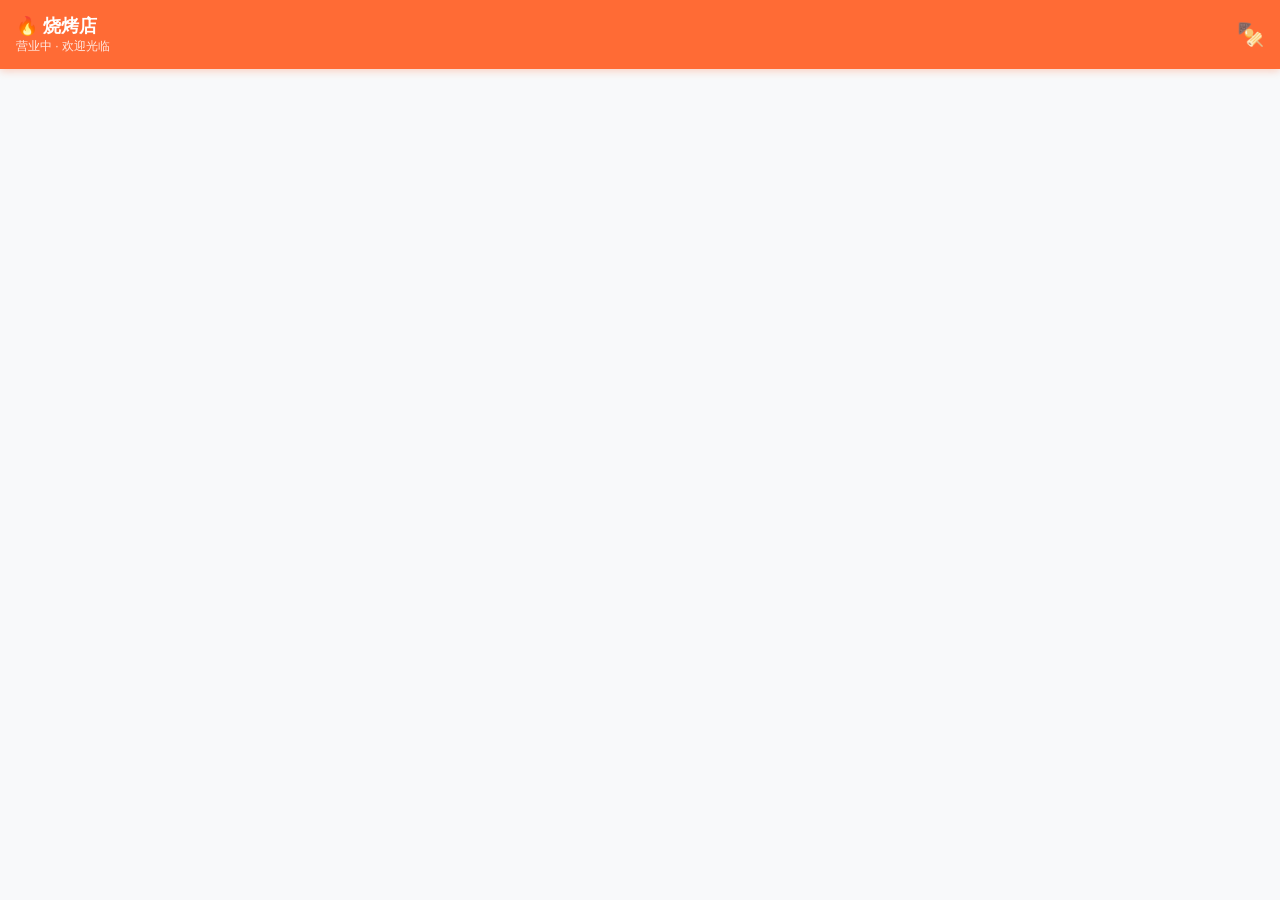
<file: index.html>
<!DOCTYPE html>
<html lang="zh-CN">
<head>
<meta charset="UTF-8">
<meta name="viewport" content="width=device-width, initial-scale=1.0, maximum-scale=1.0, user-scalable=no">
<title>🔥 烧烤店点餐</title>
<link rel="stylesheet" href="styles.css">
</head>
<body>

<!-- 顶部 -->
<div class="top-bar">
  <div>
    <h1 id="shopName">🔥 烧烤店</h1>
    <div class="sub" id="shopStatus">营业中 · 欢迎光临</div>
  </div>
  <div style="font-size:22px">🍢</div>
</div>

<!-- 分类标签 -->
<div class="cat-tabs" id="catTabs"></div>

<!-- 菜品列表 -->
<div class="menu-list" id="menuList"></div>

<!-- 购物车底部栏 -->
<div class="cart-bar" id="cartBar" style="display:none">
  <div class="cart-icon" onclick="openCart()">
    🛒<span class="badge" id="cartBadge">0</span>
  </div>
  <div class="total">
    <div class="label">合计</div>
    <div class="amount" id="cartTotal">¥0</div>
  </div>
  <button class="checkout-btn" onclick="openCart()">去结算</button>
</div>

<!-- 购物车弹窗 -->
<div class="modal-overlay" id="cartModal">
  <div class="modal" style="position:relative">
    <button class="close-btn" onclick="closeModal('cartModal')">✕</button>
    <div class="modal-title">🛒 我的购物车</div>
    <div id="cartItems"></div>
    <div style="display:flex; justify-content:space-between; align-items:center; margin-top:16px; padding-top:12px; border-top:2px solid #eee">
      <span style="font-size:15px;font-weight:600">总计</span>
      <span style="font-size:22px;font-weight:800;color:var(--primary)" id="cartModalTotal">¥0</span>
    </div>
    <button style="width:100%; margin-top:14px; padding:14px; background:var(--primary); color:#fff; border-radius:10px; font-size:16px; font-weight:700" onclick="goCheckout()">去下单 →</button>
  </div>
</div>

<!-- 下单弹窗 -->
<div class="modal-overlay" id="checkoutModal">
  <div class="modal" style="position:relative">
    <button class="close-btn" onclick="closeModal('checkoutModal')">✕</button>
    <div class="modal-title">📝 填写订单</div>

    <!-- 订单类型 -->
    <div class="order-type-bar">
      <div class="ot-btn active" id="otDine" onclick="setOrderType('dine')">🍽️ 堂食</div>
      <div class="ot-btn" id="otTake" onclick="setOrderType('takeout')">🛵 外卖</div>
    </div>

    <!-- 桌号/地址 -->
    <div class="form-group" id="fgTable">
      <label>🪑 桌号</label>
      <input type="text" id="inpTable" placeholder="请输入桌号（如：3号桌）">
    </div>
    <div class="form-group" id="fgAddress" style="display:none">
      <label>📍 外卖地址</label>
      <textarea id="inpAddress" placeholder="请输入详细收货地址"></textarea>
    </div>

    <!-- 电话 -->
    <div class="form-group">
      <label>📱 联系电话</label>
      <input type="tel" id="inpPhone" placeholder="请输入手机号">
    </div>

    <!-- 备注 -->
    <div class="form-group">
      <label>💬 订单备注（可选）</label>
      <textarea id="inpOrderRemark" placeholder="如：少辣、多孜然、不要葱..."></textarea>
    </div>

    <!-- 订单摘要 -->
    <div style="background:#FAFAFA; border-radius:10px; padding:12px; margin-bottom:14px">
      <div style="font-size:13px; color:#666; margin-bottom:6px; font-weight:600">订单明细</div>
      <div id="checkoutItems" style="font-size:13px; line-height:1.8"></div>
      <div style="display:flex; justify-content:space-between; margin-top:8px; padding-top:8px; border-top:1px solid #eee">
        <span style="font-weight:600">合计</span>
        <span style="font-size:18px; font-weight:800; color:var(--primary)" id="checkoutTotal">¥0</span>
      </div>
    </div>

    <button style="width:100%; padding:14px; background:var(--primary); color:#fff; border-radius:10px; font-size:16px; font-weight:700" onclick="submitOrder()">✅ 提交订单</button>
  </div>
</div>

<!-- 付款弹窗 -->
<div class="modal-overlay" id="payModal">
  <div class="modal" style="position:relative">
    <button class="close-btn" onclick="closeModal('payModal')">✕</button>
    <div class="modal-title">💰 线下转账付款</div>

    <div class="pay-step">
      <div style="font-weight:700; margin-bottom:6px; font-size:14px">📋 付款步骤</div>
      <ol>
        <li>截图保存下方收款码</li>
        <li>打开微信/支付宝扫一扫</li>
        <li>从相册选择收款码完成转账</li>
        <li>转账金额：<b id="payAmount" style="color:var(--primary)">¥0</b></li>
        <li>转账备注填写订单号：<b id="payOrderNo" style="color:var(--primary)"></b></li>
      </ol>
    </div>

    <div class="pay-codes" id="payCodes"></div>

    <div style="text-align:center; margin-top:16px; padding:10px; background:#E8F5E9; border-radius:8px">
      <div style="font-size:13px; color:#2E7D32; font-weight:600">✅ 付款后请等待商家确认</div>
      <div style="font-size:12px; color:#555; margin-top:4px">商家确认后将开始制作，预计15-20分钟</div>
    </div>

    <button style="width:100%; margin-top:14px; padding:14px; background:var(--success); color:#fff; border-radius:10px; font-size:16px; font-weight:700" onclick="finishOrder()">我已付款完成</button>
  </div>
</div>

<!-- 成功页面 -->
<div class="modal-overlay" id="successModal">
  <div class="modal" style="position:relative; text-align:center; padding:40px 20px">
    <div class="success-page">
      <div class="icon-big">🎉</div>
      <h2>下单成功！</h2>
      <div class="order-num" id="successOrderNo">BBQ0001</div>
      <p id="successMsg">商家已收到您的订单<br>正在火速准备中...</p>
      <button style="margin-top:20px; padding:12px 30px; background:var(--primary); color:#fff; border-radius:10px; font-size:15px; font-weight:600" onclick="closeAllModals()">知道了</button>
    </div>
  </div>
</div>

<!-- Toast -->
<div class="toast" id="toast"></div>

<script src="data.js"></script>
<script src="app.js"></script>
</body>
</html>
</file>
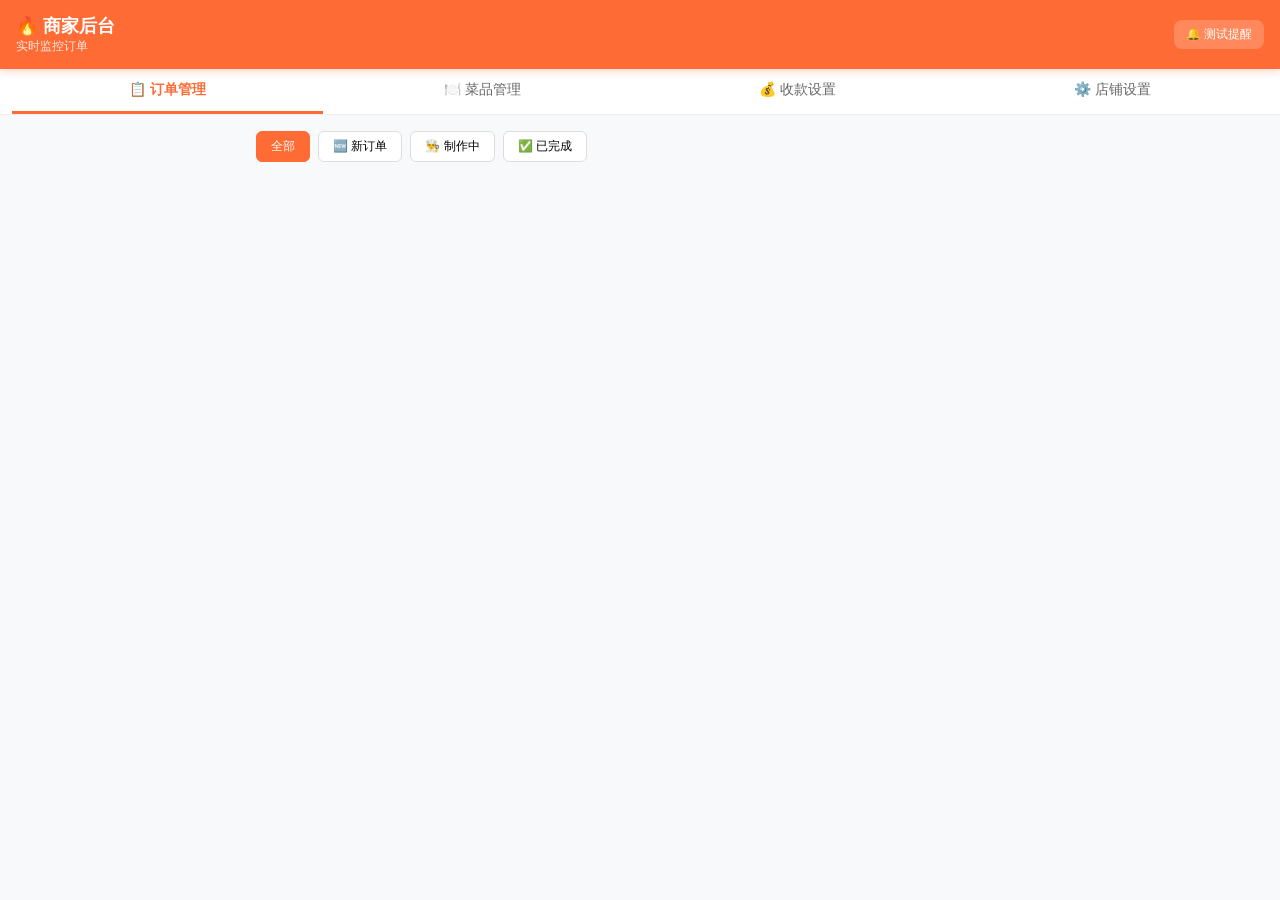
<file: admin.html>
<!DOCTYPE html>
<html lang="zh-CN">
<head>
<meta charset="UTF-8">
<meta name="viewport" content="width=device-width, initial-scale=1.0">
<title>🔥 烧烤店 · 商家后台</title>
<link rel="stylesheet" href="styles.css">
<style>
  .admin-nav { display: flex; gap: 4px; padding: 0 12px; background: #fff; border-bottom: 1px solid #eee; position: sticky; top: 52px; z-index: 90; }
  .admin-nav button { flex: 1; padding: 12px 6px; background: none; border: none; font-size: 14px; font-weight: 500; color: #666; border-bottom: 3px solid transparent; }
  .admin-nav button.active { color: var(--primary); border-bottom-color: var(--primary); font-weight: 700; }
  .tab-panel { display: none; }
  .tab-panel.active { display: block; }
  .dish-form { background: #FAFAFA; border-radius: 10px; padding: 14px; margin-bottom: 14px; border: 1px solid #eee; }
  .dish-form .df-row { display: flex; gap: 10px; }
  .dish-form .df-row > div { flex: 1; }
  .dish-form label { font-size: 12px; font-weight: 600; color: #555; display: block; margin-bottom: 4px; }
  .dish-form input, .dish-form select { width: 100%; padding: 8px 10px; border: 1px solid #ddd; border-radius: 6px; font-size: 13px; }
  .dish-form button { margin-top: 10px; padding: 10px 16px; border-radius: 8px; font-size: 14px; font-weight: 600; }
  .btn-primary { background: var(--primary); color: #fff; }
  .btn-cancel { background: #f0f0f0; color: #666; margin-left: 8px; }
  .toggle-row { display: flex; align-items: center; justify-content: space-between; padding: 12px 0; }
  .toggle-row label { font-size: 14px; font-weight: 500; }
  .switch { position: relative; width: 48px; height: 26px; background: #ccc; border-radius: 13px; cursor: pointer; transition: background .3s; }
  .switch.on { background: var(--success); }
  .switch::after { content: ''; position: absolute; top: 3px; left: 3px; width: 20px; height: 20px; background: #fff; border-radius: 50%; transition: transform .3s; box-shadow: 0 1px 3px rgba(0,0,0,.2); }
  .switch.on::after { transform: translateX(22px); }
  .order-filter { display: flex; gap: 8px; margin-bottom: 12px; }
  .order-filter button { padding: 6px 14px; border-radius: 6px; font-size: 12px; border: 1px solid #ddd; background: #fff; }
  .order-filter button.active { background: var(--primary); color: #fff; border-color: var(--primary); }
  .empty-state { text-align: center; padding: 60px 20px; color: #999; }
  .empty-state .es-icon { font-size: 48px; margin-bottom: 12px; }
</style>
</head>
<body>

<!-- 顶部 -->
<div class="top-bar">
  <div>
    <h1>🔥 商家后台</h1>
    <div class="sub" id="adminSub">实时监控订单</div>
  </div>
  <button onclick="testNotify()" style="background:rgba(255,255,255,.2);color:#fff;border-radius:8px;padding:6px 12px;font-size:12px">🔔 测试提醒</button>
</div>

<!-- 导航 -->
<div class="admin-nav">
  <button class="active" onclick="switchTab('orders', this)">📋 订单管理</button>
  <button onclick="switchTab('dishes', this)">🍽️ 菜品管理</button>
  <button onclick="switchTab('payment', this)">💰 收款设置</button>
  <button onclick="switchTab('settings', this)">⚙️ 店铺设置</button>
</div>

<div class="admin-body">

  <!-- ========== 订单管理 ========== -->
  <div class="tab-panel active" id="tab-orders">
    <div class="order-filter">
      <button class="active" onclick="filterOrders('all', this)">全部</button>
      <button onclick="filterOrders('new', this)">🆕 新订单</button>
      <button onclick="filterOrders('confirmed', this)">👨‍🍳 制作中</button>
      <button onclick="filterOrders('completed', this)">✅ 已完成</button>
    </div>
    <div id="ordersList"></div>
  </div>

  <!-- ========== 菜品管理 ========== -->
  <div class="tab-panel" id="tab-dishes">
    <div class="dish-form" id="dishForm">
      <div class="df-row">
        <div>
          <label>菜品名称</label>
          <input type="text" id="dfName" placeholder="如：烤羊肉串">
        </div>
        <div>
          <label>价格 (元)</label>
          <input type="number" id="dfPrice" placeholder="0" min="0" step="0.5">
        </div>
      </div>
      <div class="df-row" style="margin-top:8px">
        <div>
          <label>分类</label>
          <select id="dfCat">
            <option value="bbq">🔥 烧烤类</option>
            <option value="snack">🍟 小吃类</option>
            <option value="drink">🥤 酒水类</option>
          </select>
        </div>
        <div>
          <label>图标 (Emoji)</label>
          <input type="text" id="dfIcon" placeholder="🍢" value="🍢">
        </div>
      </div>
      <div style="margin-top:8px">
        <label>描述</label>
        <input type="text" id="dfDesc" placeholder="如：新疆风味·鲜嫩多汁">
      </div>
      <div style="margin-top:10px">
        <button class="btn-primary" onclick="saveDishForm()">💾 保存菜品</button>
        <button class="btn-cancel" onclick="resetDishForm()">取消</button>
      </div>
    </div>
    <div id="dishList"></div>
  </div>

  <!-- ========== 收款设置 ========== -->
  <div class="tab-panel" id="tab-payment">
    <div class="admin-section">
      <h3>💚 微信收款码</h3>
      <div class="qr-upload-area" onclick="uploadPayCode('wechat')">
        <div class="upload-icon" id="wechatIcon">📷</div>
        <div class="upload-text" id="wechatText">点击上传微信收款码</div>
      </div>
      <input type="file" id="wechatFile" accept="image/*" style="display:none" onchange="handlePayCodeUpload('wechat', this)">
    </div>
    <div class="admin-section">
      <h3>🔵 支付宝收款码</h3>
      <div class="qr-upload-area" onclick="uploadPayCode('alipay')">
        <div class="upload-icon" id="alipayIcon">📷</div>
        <div class="upload-text" id="alipayText">点击上传支付宝收款码</div>
      </div>
      <input type="file" id="alipayFile" accept="image/*" style="display:none" onchange="handlePayCodeUpload('alipay', this)">
    </div>
    <div style="background:#FFF8F0;border:1px solid #FFE0CC;border-radius:10px;padding:14px;font-size:13px;line-height:1.8;color:#8B4513">
      <b>💡 收款码获取方式：</b><br>
      1. 打开微信 → 我 → 服务 → 收付款 → 二维码收款 → 保存图片<br>
      2. 打开支付宝 → 收付款 → 我要收款 → 保存图片<br>
      3. 将保存的二维码图片上传到上方对应位置
    </div>
  </div>

  <!-- ========== 店铺设置 ========== -->
  <div class="tab-panel" id="tab-settings">
    <div class="admin-section">
      <h3>🏪 基本信息</h3>
      <div class="form-group">
        <label>店铺名称</label>
        <input type="text" id="setName" placeholder="如：老王烧烤店">
      </div>
      <div class="toggle-row">
        <label>营业状态</label>
        <div class="switch" id="setOpen" onclick="toggleOpen(this)"></div>
      </div>
      <button class="btn-primary" onclick="saveSettingsForm()" style="padding:10px 20px;border-radius:8px;font-size:14px;font-weight:600">💾 保存设置</button>
    </div>

    <div class="admin-section">
      <h3>📊 数据统计</h3>
      <div class="stat-cards" id="statCards"></div>
    </div>

    <div class="admin-section">
      <h3>⚠️ 危险操作</h3>
      <button onclick="clearAllOrders()" style="padding:10px 16px;background:#FCE8E8;color:var(--danger);border-radius:8px;font-size:13px;font-weight:600">🗑️ 清空所有订单</button>
      <button onclick="resetAllData()" style="padding:10px 16px;background:#FCE8E8;color:var(--danger);border-radius:8px;font-size:13px;font-weight:600;margin-left:8px">🔄 恢复默认菜品</button>
    </div>
  </div>

</div>

<!-- 通知弹窗 -->
<div class="notify-popup" id="notifyPopup">
  <div class="np-title">🔔 新订单来了！</div>
  <div class="np-body" id="notifyBody"></div>
</div>

<!-- Toast -->
<div class="toast" id="toast"></div>

<script src="data.js"></script>
<script src="admin.js"></script>
</body>
</html>
</file>
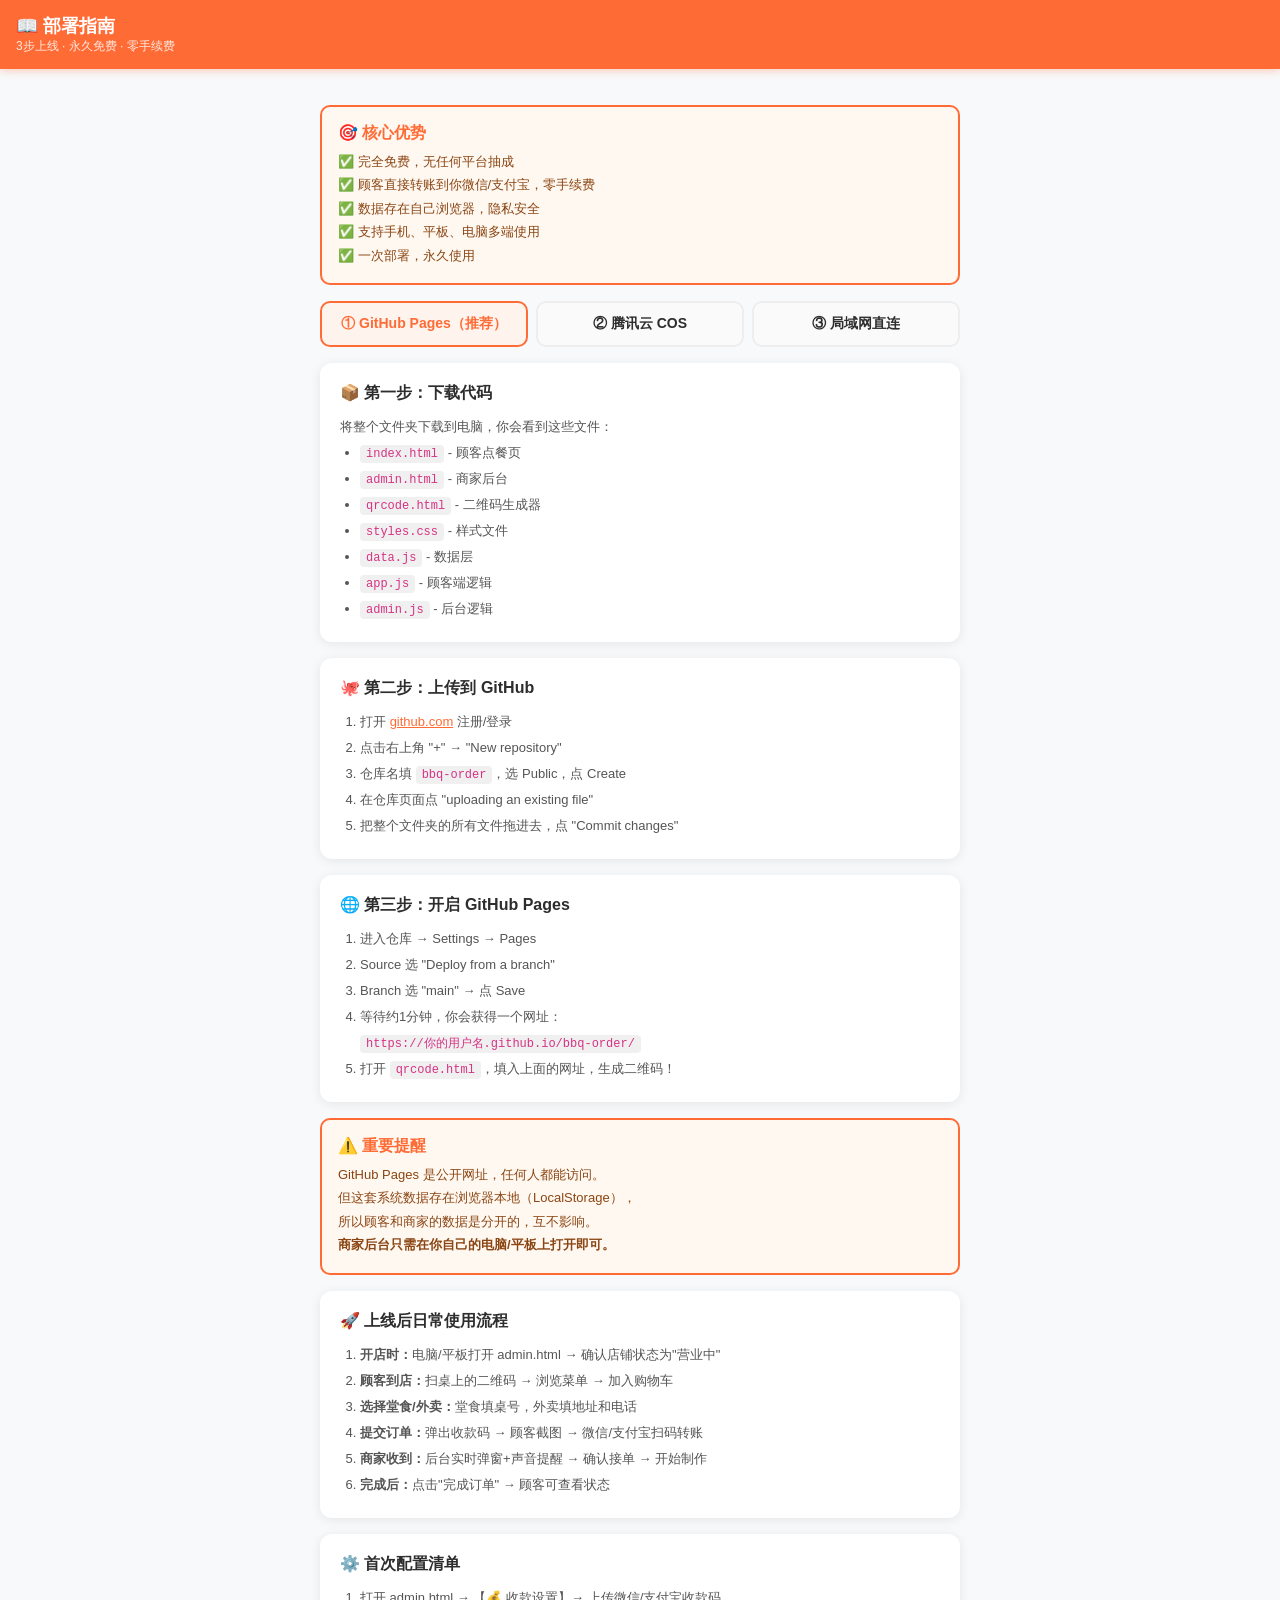
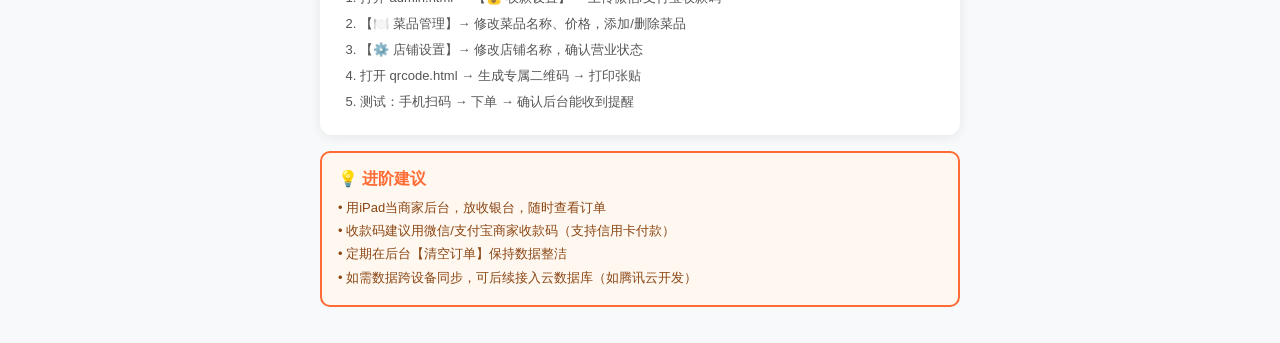
<file: deploy.html>
<!DOCTYPE html>
<html lang="zh-CN">
<head>
<meta charset="UTF-8">
<meta name="viewport" content="width=device-width, initial-scale=1.0">
<title>📖 部署指南 - 烧烤店点餐系统</title>
<link rel="stylesheet" href="styles.css">
<style>
  .deploy-container { max-width: 680px; margin: 0 auto; padding: 20px; }
  .deploy-step { background: var(--card); border-radius: var(--radius); padding: 20px; margin-bottom: 16px; box-shadow: var(--shadow); }
  .deploy-step h3 { font-size: 16px; margin-bottom: 10px; display: flex; align-items: center; gap: 8px; }
  .deploy-step p, .deploy-step li { font-size: 13px; color: #555; line-height: 2; }
  .deploy-step ol, .deploy-step ul { padding-left: 20px; }
  .deploy-step code { background: #f0f0f0; padding: 2px 6px; border-radius: 4px; font-size: 12px; color: #d63384; }
  .deploy-step a { color: var(--primary); text-decoration: underline; }
  .highlight { background: #FFF8F0; border: 2px solid var(--primary); border-radius: 10px; padding: 16px; margin: 16px 0; }
  .highlight .hl-title { font-weight: 700; color: var(--primary); margin-bottom: 6px; }
  .highlight p { font-size: 13px; color: #8B4513; line-height: 1.8; }
  .method-tabs { display: flex; gap: 8px; margin-bottom: 16px; }
  .method-tab { flex: 1; padding: 12px; border-radius: 10px; text-align: center; font-size: 14px; font-weight: 600; border: 2px solid var(--border); background: #FAFAFA; cursor: pointer; }
  .method-tab.active { border-color: var(--primary); background: #FFF3ED; color: var(--primary); }
  .method-panel { display: none; }
  .method-panel.active { display: block; }
</style>
</head>
<body>

<div class="top-bar">
  <div>
    <h1>📖 部署指南</h1>
    <div class="sub">3步上线 · 永久免费 · 零手续费</div>
  </div>
</div>

<div class="deploy-container">

  <div class="highlight">
    <div class="hl-title">🎯 核心优势</div>
    <p>
      ✅ 完全免费，无任何平台抽成<br>
      ✅ 顾客直接转账到你微信/支付宝，零手续费<br>
      ✅ 数据存在自己浏览器，隐私安全<br>
      ✅ 支持手机、平板、电脑多端使用<br>
      ✅ 一次部署，永久使用
    </p>
  </div>

  <div class="method-tabs">
    <div class="method-tab active" onclick="switchMethod('github', this)">① GitHub Pages（推荐）</div>
    <div class="method-tab" onclick="switchMethod('tencent', this)">② 腾讯云 COS</div>
    <div class="method-tab" onclick="switchMethod('local', this)">③ 局域网直连</div>
  </div>

  <!-- GitHub Pages -->
  <div class="method-panel active" id="method-github">
    <div class="deploy-step">
      <h3>📦 第一步：下载代码</h3>
      <p>将整个文件夹下载到电脑，你会看到这些文件：</p>
      <ul>
        <li><code>index.html</code> - 顾客点餐页</li>
        <li><code>admin.html</code> - 商家后台</li>
        <li><code>qrcode.html</code> - 二维码生成器</li>
        <li><code>styles.css</code> - 样式文件</li>
        <li><code>data.js</code> - 数据层</li>
        <li><code>app.js</code> - 顾客端逻辑</li>
        <li><code>admin.js</code> - 后台逻辑</li>
      </ul>
    </div>

    <div class="deploy-step">
      <h3>🐙 第二步：上传到 GitHub</h3>
      <ol>
        <li>打开 <a href="https://github.com" target="_blank">github.com</a> 注册/登录</li>
        <li>点击右上角 "+" → "New repository"</li>
        <li>仓库名填 <code>bbq-order</code>，选 Public，点 Create</li>
        <li>在仓库页面点 "uploading an existing file"</li>
        <li>把整个文件夹的所有文件拖进去，点 "Commit changes"</li>
      </ol>
    </div>

    <div class="deploy-step">
      <h3>🌐 第三步：开启 GitHub Pages</h3>
      <ol>
        <li>进入仓库 → Settings → Pages</li>
        <li>Source 选 "Deploy from a branch"</li>
        <li>Branch 选 "main" → 点 Save</li>
        <li>等待约1分钟，你会获得一个网址：<br><code>https://你的用户名.github.io/bbq-order/</code></li>
        <li>打开 <code>qrcode.html</code>，填入上面的网址，生成二维码！</li>
      </ol>
    </div>

    <div class="highlight">
      <div class="hl-title">⚠️ 重要提醒</div>
      <p>
        GitHub Pages 是公开网址，任何人都能访问。<br>
        但这套系统数据存在浏览器本地（LocalStorage），<br>
        所以顾客和商家的数据是分开的，互不影响。<br>
        <b>商家后台只需在你自己的电脑/平板上打开即可。</b>
      </p>
    </div>
  </div>

  <!-- 腾讯云 COS -->
  <div class="method-panel" id="method-tencent">
    <div class="deploy-step">
      <h3>☁️ 腾讯云 COS 静态网站</h3>
      <ol>
        <li>打开 <a href="https://cloud.tencent.com/product/cos" target="_blank">cloud.tencent.com/product/cos</a> 注册登录</li>
        <li>创建存储桶（Bucket），名称随意，地区选离你近的</li>
        <li>将全部文件上传到存储桶根目录</li>
        <li>开启"静态网站"功能，得到访问地址</li>
        <li>腾讯云 COS 有免费额度，个人小店基本够用</li>
      </ol>
    </div>
  </div>

  <!-- 局域网 -->
  <div class="method-panel" id="method-local">
    <div class="deploy-step">
      <h3>🏠 局域网方案（最简单）</h3>
      <p><b>适合：</b>小店只有几张桌子，不打算做外卖</p>
      <ol>
        <li>用一台电脑（笔记本/台式）放在店里，连上WiFi</li>
        <li>双击打开 <code>index.html</code> 和 <code>admin.html</code></li>
        <li>在同一WiFi下，手机浏览器访问电脑的IP地址</li>
        <li>查看电脑IP：Windows按Win+R输入<code>cmd</code>，执行<code>ipconfig</code></li>
        <li>手机访问 <code>http://192.168.x.x:端口</code> 即可点餐</li>
      </ol>
      <p style="margin-top:10px; color:#d63384"><b>缺点：</b>电脑关机后无法访问，仅适合简单场景</p>
    </div>
  </div>

  <!-- 使用说明 -->
  <div class="deploy-step">
    <h3>🚀 上线后日常使用流程</h3>
    <ol>
      <li><b>开店时：</b>电脑/平板打开 admin.html → 确认店铺状态为"营业中"</li>
      <li><b>顾客到店：</b>扫桌上的二维码 → 浏览菜单 → 加入购物车</li>
      <li><b>选择堂食/外卖：</b>堂食填桌号，外卖填地址和电话</li>
      <li><b>提交订单：</b>弹出收款码 → 顾客截图 → 微信/支付宝扫码转账</li>
      <li><b>商家收到：</b>后台实时弹窗+声音提醒 → 确认接单 → 开始制作</li>
      <li><b>完成后：</b>点击"完成订单" → 顾客可查看状态</li>
    </ol>
  </div>

  <div class="deploy-step">
    <h3>⚙️ 首次配置清单</h3>
    <ol>
      <li>打开 admin.html → 【💰 收款设置】→ 上传微信/支付宝收款码</li>
      <li>【🍽️ 菜品管理】→ 修改菜品名称、价格，添加/删除菜品</li>
      <li>【⚙️ 店铺设置】→ 修改店铺名称，确认营业状态</li>
      <li>打开 qrcode.html → 生成专属二维码 → 打印张贴</li>
      <li>测试：手机扫码 → 下单 → 确认后台能收到提醒</li>
    </ol>
  </div>

  <div class="highlight">
    <div class="hl-title">💡 进阶建议</div>
    <p>
      • 用iPad当商家后台，放收银台，随时查看订单<br>
      • 收款码建议用微信/支付宝商家收款码（支持信用卡付款）<br>
      • 定期在后台【清空订单】保持数据整洁<br>
      • 如需数据跨设备同步，可后续接入云数据库（如腾讯云开发）
    </p>
  </div>

</div>

<script>
function switchMethod(method, btn) {
  document.querySelectorAll('.method-tab').forEach(t => t.classList.remove('active'));
  document.querySelectorAll('.method-panel').forEach(p => p.classList.remove('active'));
  btn.classList.add('active');
  document.getElementById('method-' + method).classList.add('active');
}
</script>
</body>
</html>
</file>
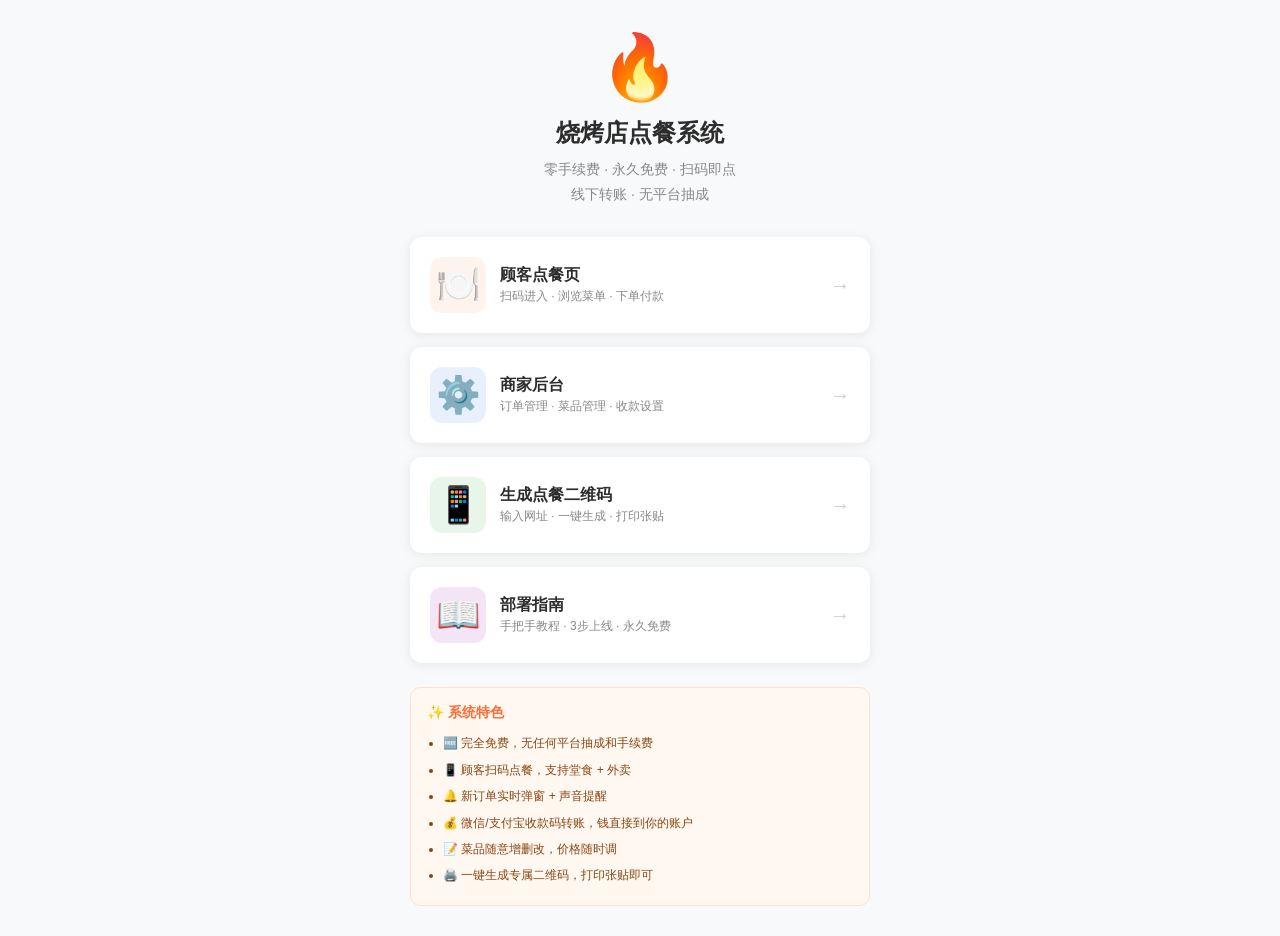
<file: main.html>
<!DOCTYPE html>
<html lang="zh-CN">
<head>
<meta charset="UTF-8">
<meta name="viewport" content="width=device-width, initial-scale=1.0">
<title>🔥 烧烤店点餐系统</title>
<link rel="stylesheet" href="styles.css">
<style>
  .main-container { max-width: 500px; margin: 0 auto; padding: 30px 20px; }
  .hero { text-align: center; margin-bottom: 30px; }
  .hero .logo { font-size: 64px; margin-bottom: 12px; }
  .hero h1 { font-size: 24px; margin-bottom: 8px; }
  .hero p { font-size: 14px; color: #888; line-height: 1.8; }
  .entry-card { background: var(--card); border-radius: var(--radius); padding: 20px; margin-bottom: 14px; box-shadow: var(--shadow); display: flex; align-items: center; gap: 14px; cursor: pointer; transition: transform .2s, box-shadow .2s; }
  .entry-card:hover { transform: translateY(-2px); box-shadow: 0 4px 20px rgba(0,0,0,.12); }
  .entry-card .ec-icon { font-size: 36px; width: 56px; height: 56px; display: flex; align-items: center; justify-content: center; border-radius: 12px; flex-shrink: 0; }
  .entry-card .ec-info { flex: 1; }
  .entry-card .ec-title { font-size: 16px; font-weight: 700; margin-bottom: 2px; }
  .entry-card .ec-desc { font-size: 12px; color: #888; }
  .entry-card .ec-arrow { font-size: 20px; color: #ccc; }
  .bg-orange { background: #FFF3ED; }
  .bg-blue { background: #E8F0FE; }
  .bg-green { background: #E8F5E9; }
  .bg-purple { background: #F3E5F5; }
  .features { margin-top: 24px; padding: 16px; background: #FFF8F0; border-radius: 10px; border: 1px solid #FFE0CC; }
  .features h3 { font-size: 14px; margin-bottom: 8px; color: var(--primary); }
  .features ul { font-size: 12px; color: #8B4513; line-height: 2.2; padding-left: 16px; }
</style>
</head>
<body>

<div class="main-container">
  <div class="hero">
    <div class="logo">🔥</div>
    <h1>烧烤店点餐系统</h1>
    <p>零手续费 · 永久免费 · 扫码即点<br>线下转账 · 无平台抽成</p>
  </div>

  <a href="index.html" class="entry-card">
    <div class="ec-icon bg-orange">🍽️</div>
    <div class="ec-info">
      <div class="ec-title">顾客点餐页</div>
      <div class="ec-desc">扫码进入 · 浏览菜单 · 下单付款</div>
    </div>
    <div class="ec-arrow">→</div>
  </a>

  <a href="admin.html" class="entry-card">
    <div class="ec-icon bg-blue">⚙️</div>
    <div class="ec-info">
      <div class="ec-title">商家后台</div>
      <div class="ec-desc">订单管理 · 菜品管理 · 收款设置</div>
    </div>
    <div class="ec-arrow">→</div>
  </a>

  <a href="qrcode.html" class="entry-card">
    <div class="ec-icon bg-green">📱</div>
    <div class="ec-info">
      <div class="ec-title">生成点餐二维码</div>
      <div class="ec-desc">输入网址 · 一键生成 · 打印张贴</div>
    </div>
    <div class="ec-arrow">→</div>
  </a>

  <a href="deploy.html" class="entry-card">
    <div class="ec-icon bg-purple">📖</div>
    <div class="ec-info">
      <div class="ec-title">部署指南</div>
      <div class="ec-desc">手把手教程 · 3步上线 · 永久免费</div>
    </div>
    <div class="ec-arrow">→</div>
  </a>

  <div class="features">
    <h3>✨ 系统特色</h3>
    <ul>
      <li>🆓 完全免费，无任何平台抽成和手续费</li>
      <li>📱 顾客扫码点餐，支持堂食 + 外卖</li>
      <li>🔔 新订单实时弹窗 + 声音提醒</li>
      <li>💰 微信/支付宝收款码转账，钱直接到你的账户</li>
      <li>📝 菜品随意增删改，价格随时调</li>
      <li>🖨️ 一键生成专属二维码，打印张贴即可</li>
    </ul>
  </div>
</div>

</body>
</html>
</file>
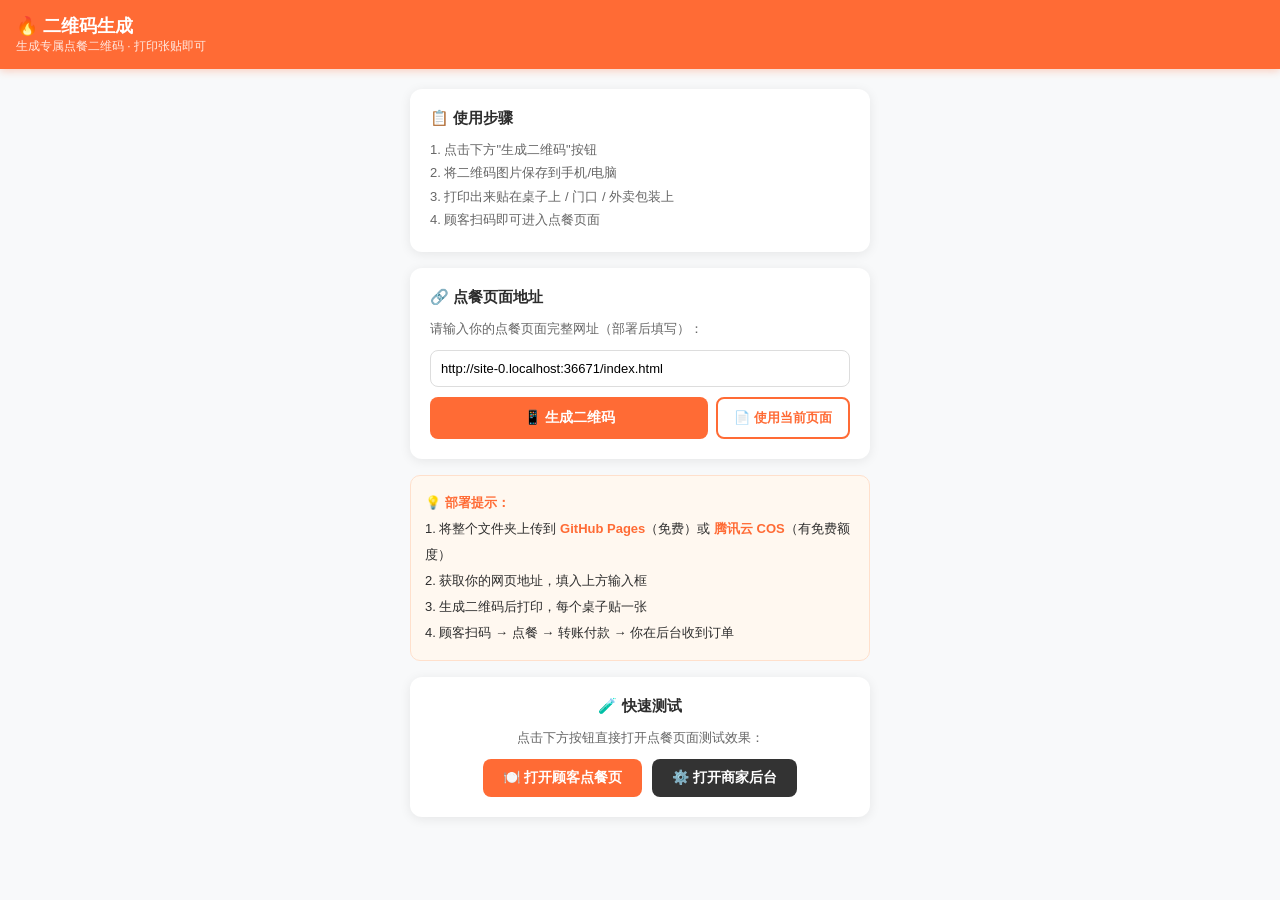
<file: qrcode.html>
<!DOCTYPE html>
<html lang="zh-CN">
<head>
<meta charset="UTF-8">
<meta name="viewport" content="width=device-width, initial-scale=1.0">
<title>🔥 生成专属点餐二维码</title>
<link rel="stylesheet" href="styles.css">
<style>
  .qr-container { max-width: 500px; margin: 0 auto; padding: 20px; }
  .qr-step { background: var(--card); border-radius: var(--radius); padding: 20px; margin-bottom: 16px; box-shadow: var(--shadow); }
  .qr-step h3 { font-size: 15px; margin-bottom: 10px; }
  .qr-step p { font-size: 13px; color: #666; line-height: 1.8; }
  .qr-step code { background: #f0f0f0; padding: 2px 6px; border-radius: 4px; font-size: 12px; }
  .qr-result { text-align: center; padding: 20px; }
  .qr-result canvas { border: 8px solid #fff; border-radius: 12px; box-shadow: var(--shadow); }
  .qr-actions { display: flex; gap: 10px; justify-content: center; margin-top: 16px; }
  .qr-actions button { padding: 10px 20px; border-radius: 8px; font-size: 14px; font-weight: 600; }
  .btn-primary { background: var(--primary); color: #fff; }
  .btn-outline { background: #fff; color: var(--primary); border: 2px solid var(--primary); }
  .qr-tips { background: #FFF8F0; border: 1px solid #FFE0CC; border-radius: 10px; padding: 14px; font-size: 13px; line-height: 2; }
  .qr-tips b { color: var(--primary); }
</style>
<script src="https://cdn.bootcdn.net/ajax/libs/qrcodejs/1.0.0/qrcode.min.js"></script>
</head>
<body>

<div class="top-bar">
  <div>
    <h1>🔥 二维码生成</h1>
    <div class="sub">生成专属点餐二维码 · 打印张贴即可</div>
  </div>
</div>

<div class="qr-container">

  <!-- 步骤说明 -->
  <div class="qr-step">
    <h3>📋 使用步骤</h3>
    <p>
      1. 点击下方"生成二维码"按钮<br>
      2. 将二维码图片保存到手机/电脑<br>
      3. 打印出来贴在桌子上 / 门口 / 外卖包装上<br>
      4. 顾客扫码即可进入点餐页面
    </p>
  </div>

  <!-- 输入区域 -->
  <div class="qr-step">
    <h3>🔗 点餐页面地址</h3>
    <p style="margin-bottom:10px">请输入你的点餐页面完整网址（部署后填写）：</p>
    <input type="text" id="qrUrl" placeholder="如：https://你的店铺.github.io/烧烤点餐/index.html" style="width:100%;padding:10px;border:1px solid #ddd;border-radius:8px;font-size:13px">
    <div style="margin-top:10px; display:flex; gap:8px">
      <button class="btn-primary" onclick="genQR()" style="padding:10px 20px;border-radius:8px;font-size:14px;font-weight:600;flex:1">📱 生成二维码</button>
      <button class="btn-outline" onclick="useCurrentPage()" style="padding:10px 16px;border-radius:8px;font-size:13px;font-weight:600">📄 使用当前页面</button>
    </div>
  </div>

  <!-- 二维码展示 -->
  <div class="qr-step" id="qrResult" style="display:none">
    <h3>✅ 你的专属点餐二维码</h3>
    <div class="qr-result">
      <canvas id="qrCanvas"></canvas>
      <div style="margin-top:10px;font-size:13px;color:#666" id="qrUrlDisplay"></div>
    </div>
    <div class="qr-actions">
      <button class="btn-primary" onclick="downloadQR()">⬇️ 下载二维码</button>
      <button class="btn-outline" onclick="printQR()">🖨️ 打印二维码</button>
    </div>
  </div>

  <!-- 提示 -->
  <div class="qr-tips">
    <b>💡 部署提示：</b><br>
    1. 将整个文件夹上传到 <b>GitHub Pages</b>（免费）或 <b>腾讯云 COS</b>（有免费额度）<br>
    2. 获取你的网页地址，填入上方输入框<br>
    3. 生成二维码后打印，每个桌子贴一张<br>
    4. 顾客扫码 → 点餐 → 转账付款 → 你在后台收到订单
  </div>

  <!-- 快速测试 -->
  <div class="qr-step" style="margin-top:16px; text-align:center">
    <h3>🧪 快速测试</h3>
    <p>点击下方按钮直接打开点餐页面测试效果：</p>
    <div style="display:flex; gap:10px; justify-content:center; margin-top:10px">
      <a href="index.html" target="_blank" style="padding:10px 20px;background:var(--primary);color:#fff;border-radius:8px;font-size:14px;font-weight:600">🍽️ 打开顾客点餐页</a>
      <a href="admin.html" target="_blank" style="padding:10px 20px;background:#333;color:#fff;border-radius:8px;font-size:14px;font-weight:600">⚙️ 打开商家后台</a>
    </div>
  </div>

</div>

<script>
function useCurrentPage() {
  const url = window.location.href.replace('qrcode.html', 'index.html');
  document.getElementById('qrUrl').value = url;
}

function genQR() {
  let url = document.getElementById('qrUrl').value.trim();
  if (!url) {
    // 自动使用当前目录的 index.html
    url = window.location.href.replace('qrcode.html', 'index.html');
    document.getElementById('qrUrl').value = url;
  }

  QRCode.toCanvas(document.getElementById('qrCanvas'), url, {
    width: 280,
    margin: 2,
    color: { dark: '#FF6B35', light: '#FFFFFF' }
  }, function(err) {
    if (err) {
      alert('生成失败：' + err.message);
      return;
    }
    document.getElementById('qrResult').style.display = 'block';
    document.getElementById('qrUrlDisplay').textContent = url;
    document.getElementById('qrResult').scrollIntoView({ behavior: 'smooth' });
  });
}

function downloadQR() {
  const canvas = document.getElementById('qrCanvas');
  const link = document.createElement('a');
  link.download = '烧烤店点餐二维码.png';
  link.href = canvas.toDataURL();
  link.click();
}

function printQR() {
  const canvas = document.getElementById('qrCanvas');
  const url = document.getElementById('qrUrl').value;
  const win = window.open('', '_blank');
  win.document.write(`
    <html><head><title>打印二维码</title></head>
    <body style="display:flex;flex-direction:column;align-items:center;justify-content:center;min-height:100vh;font-family:sans-serif">
      <h2 style="color:#FF6B35;margin-bottom:20px">🔥 扫码点餐</h2>
      <img src="${canvas.toDataURL()}" style="width:300px;height:300px;border:10px solid #fff;box-shadow:0 4px 12px rgba(0,0,0,.1)">
      <p style="margin-top:16px;color:#666;font-size:14px">微信/支付宝扫一扫即可点餐</p>
      <p style="color:#999;font-size:12px;margin-top:8px">${url}</p>
    </body></html>
  `);
  win.document.close();
  setTimeout(() => win.print(), 500);
}

// 页面加载时自动填入当前路径
window.addEventListener('DOMContentLoaded', () => {
  const url = window.location.href.replace('qrcode.html', 'index.html');
  document.getElementById('qrUrl').value = url;
});
</script>
</body>
</html>
</file>
<file: styles.css>
/* ========== 全局重置 ========== */
* { margin: 0; padding: 0; box-sizing: border-box; }
:root {
  --primary: #FF6B35;
  --primary-dark: #E05520;
  --bg: #F8F9FA;
  --card: #FFFFFF;
  --text: #2D2D2D;
  --text-light: #888;
  --border: #EEE;
  --success: #28a745;
  --danger: #dc3545;
  --warning: #ffc107;
  --shadow: 0 2px 12px rgba(0,0,0,.08);
  --radius: 12px;
}
html, body { font-family: -apple-system, BlinkMacSystemFont, "Segoe UI", Roboto, "PingFang SC", "Hiragino Sans GB", "Microsoft YaHei", sans-serif; background: var(--bg); color: var(--text); -webkit-tap-highlight-color: transparent; }
a { text-decoration: none; color: inherit; }
button { cursor: pointer; border: none; outline: none; font-size: inherit; }
img { max-width: 100%; display: block; }

/* ========== 顶部导航 ========== */
.top-bar {
  position: sticky; top: 0; z-index: 100;
  background: var(--primary); color: #fff;
  padding: 14px 16px; display: flex; align-items: center; justify-content: space-between;
  box-shadow: 0 2px 8px rgba(255,107,53,.3);
}
.top-bar h1 { font-size: 18px; font-weight: 700; }
.top-bar .sub { font-size: 12px; opacity: .85; }
.top-bar .btn-back { background: rgba(255,255,255,.2); color: #fff; border-radius: 8px; padding: 6px 12px; font-size: 13px; }

/* ========== 分类标签 ========== */
.cat-tabs {
  display: flex; gap: 8px; padding: 12px 16px;
  overflow-x: auto; position: sticky; top: 52px; z-index: 90;
  background: var(--bg);
}
.cat-tabs::-webkit-scrollbar { display: none; }
.cat-tab {
  flex-shrink: 0; padding: 8px 18px; border-radius: 20px;
  background: var(--card); font-size: 14px; font-weight: 500;
  border: 2px solid transparent; transition: all .2s;
  white-space: nowrap;
}
.cat-tab.active { background: var(--primary); color: #fff; border-color: var(--primary); }
.cat-tab .emoji { margin-right: 4px; }

/* ========== 菜品列表 ========== */
.menu-list { padding: 8px 16px 120px; }
.menu-section-title { font-size: 15px; font-weight: 700; margin: 16px 0 10px; padding-left: 8px; border-left: 4px solid var(--primary); }
.menu-item {
  display: flex; align-items: center; gap: 12px;
  background: var(--card); border-radius: var(--radius);
  padding: 12px; margin-bottom: 10px; box-shadow: var(--shadow);
}
.menu-item .icon { font-size: 40px; width: 56px; height: 56px; display: flex; align-items: center; justify-content: center; background: #FFF3ED; border-radius: 10px; flex-shrink: 0; }
.menu-item .info { flex: 1; min-width: 0; }
.menu-item .name { font-size: 15px; font-weight: 600; margin-bottom: 2px; }
.menu-item .desc { font-size: 12px; color: var(--text-light); white-space: nowrap; overflow: hidden; text-overflow: ellipsis; }
.menu-item .price { font-size: 16px; font-weight: 700; color: var(--primary); margin-top: 2px; }
.menu-item .add-btn {
  width: 36px; height: 36px; border-radius: 50%;
  background: var(--primary); color: #fff; font-size: 20px; font-weight: 700;
  display: flex; align-items: center; justify-content: center; flex-shrink: 0;
  transition: transform .15s;
}
.menu-item .add-btn:active { transform: scale(.9); }

/* ========== 购物车栏 ========== */
.cart-bar {
  position: fixed; bottom: 0; left: 0; right: 0; z-index: 95;
  background: var(--card); padding: 10px 16px;
  display: flex; align-items: center; gap: 12px;
  box-shadow: 0 -2px 12px rgba(0,0,0,.1);
}
.cart-bar .cart-icon {
  position: relative; width: 48px; height: 48px; border-radius: 50%;
  background: var(--primary); color: #fff; display: flex; align-items: center; justify-content: center;
  font-size: 22px; flex-shrink: 0;
}
.cart-bar .cart-icon .badge {
  position: absolute; top: -4px; right: -4px;
  background: var(--danger); color: #fff; font-size: 11px; font-weight: 700;
  min-width: 20px; height: 20px; border-radius: 10px; display: flex; align-items: center; justify-content: center; padding: 0 5px;
}
.cart-bar .total { flex: 1; }
.cart-bar .total .label { font-size: 13px; color: var(--text-light); }
.cart-bar .total .amount { font-size: 20px; font-weight: 800; color: var(--primary); }
.cart-bar .checkout-btn {
  background: var(--primary); color: #fff; font-size: 15px; font-weight: 700;
  padding: 12px 24px; border-radius: 10px; flex-shrink: 0;
}
.cart-bar .checkout-btn:disabled { background: #ccc; }

/* ========== 弹窗通用 ========== */
.modal-overlay {
  display: none; position: fixed; inset: 0; z-index: 200;
  background: rgba(0,0,0,.5); align-items: flex-end; justify-content: center;
}
.modal-overlay.show { display: flex; }
.modal {
  background: var(--card); border-radius: 16px 16px 0 0;
  width: 100%; max-height: 85vh; overflow-y: auto;
  padding: 20px 16px 30px; animation: slideUp .3s ease;
}
@keyframes slideUp { from { transform: translateY(100%); } to { transform: translateY(0); } }
.modal .modal-title { font-size: 17px; font-weight: 700; margin-bottom: 14px; text-align: center; }
.modal .close-btn { position: absolute; top: 16px; right: 16px; font-size: 22px; color: #999; background: none; }

/* ========== 购物车详情 ========== */
.cart-item { display: flex; align-items: center; gap: 10px; padding: 10px 0; border-bottom: 1px solid var(--border); }
.cart-item .ci-name { flex: 1; font-size: 14px; font-weight: 500; }
.cart-item .ci-price { font-size: 14px; color: var(--primary); font-weight: 600; width: 60px; text-align: right; }
.cart-item .ci-qty { display: flex; align-items: center; gap: 8px; }
.cart-item .ci-qty button { width: 28px; height: 28px; border-radius: 50%; background: #f0f0f0; font-size: 16px; font-weight: 700; }
.cart-item .ci-qty .num { min-width: 20px; text-align: center; font-weight: 600; }
.cart-item .ci-remark { font-size: 11px; color: var(--text-light); margin-top: 2px; cursor: pointer; }
.cart-item .ci-remark-input { width: 100%; margin-top: 6px; padding: 6px 10px; border: 1px solid var(--border); border-radius: 6px; font-size: 12px; }

/* ========== 表单 ========== */
.form-group { margin-bottom: 14px; }
.form-group label { display: block; font-size: 13px; font-weight: 600; margin-bottom: 6px; color: #555; }
.form-group input, .form-group textarea, .form-group select {
  width: 100%; padding: 10px 12px; border: 1px solid var(--border);
  border-radius: 8px; font-size: 14px; background: #FAFAFA; outline: none;
  transition: border .2s;
}
.form-group input:focus, .form-group textarea:focus { border-color: var(--primary); }
.form-group textarea { resize: vertical; min-height: 60px; }
.radio-group { display: flex; gap: 10px; }
.radio-group label { display: flex; align-items: center; gap: 6px; padding: 10px 16px; border: 2px solid var(--border); border-radius: 8px; cursor: pointer; flex: 1; justify-content: center; font-size: 14px; font-weight: 500; }
.radio-group input[type="radio"] { display: none; }
.radio-group label:has(input:checked) { border-color: var(--primary); background: #FFF3ED; color: var(--primary); }

/* ========== 订单类型切换 ========== */
.order-type-bar { display: flex; gap: 8px; margin-bottom: 16px; }
.order-type-bar .ot-btn {
  flex: 1; padding: 12px; border-radius: 10px; text-align: center;
  font-size: 14px; font-weight: 600; border: 2px solid var(--border); background: #FAFAFA;
}
.order-type-bar .ot-btn.active { border-color: var(--primary); background: #FFF3ED; color: var(--primary); }

/* ========== 收款码展示 ========== */
.pay-section { text-align: center; padding: 10px 0; }
.pay-section .pay-title { font-size: 16px; font-weight: 700; margin-bottom: 6px; }
.pay-section .pay-tip { font-size: 13px; color: var(--text-light); margin-bottom: 16px; }
.pay-codes { display: flex; gap: 16px; justify-content: center; flex-wrap: wrap; }
.pay-code-box { text-align: center; }
.pay-code-box .pc-label { font-size: 13px; font-weight: 600; margin-bottom: 8px; }
.pay-code-box .pc-img { width: 140px; height: 140px; border-radius: 10px; border: 2px solid var(--border); object-fit: contain; background: #fff; }
.pay-code-box .pc-upload { font-size: 12px; color: var(--primary); margin-top: 6px; cursor: pointer; }
.pay-step { background: #FFF8F0; border: 1px solid #FFE0CC; border-radius: 10px; padding: 14px; margin: 14px 0; text-align: left; }
.pay-step ol { padding-left: 20px; font-size: 13px; line-height: 2; }
.pay-step ol li { color: #555; }

/* ========== 成功页面 ========== */
.success-page { text-align: center; padding: 60px 20px; }
.success-page .icon-big { font-size: 64px; margin-bottom: 16px; }
.success-page h2 { font-size: 20px; margin-bottom: 8px; }
.success-page p { font-size: 14px; color: var(--text-light); line-height: 1.8; }
.success-page .order-num { background: #FFF3ED; color: var(--primary); font-weight: 700; padding: 4px 12px; border-radius: 6px; display: inline-block; margin: 10px 0; }

/* ========== 商家后台 ========== */
.admin-body { padding: 16px; max-width: 800px; margin: 0 auto; }
.stat-cards { display: grid; grid-template-columns: repeat(3, 1fr); gap: 10px; margin-bottom: 16px; }
.stat-card { background: var(--card); border-radius: var(--radius); padding: 14px; text-align: center; box-shadow: var(--shadow); }
.stat-card .sc-num { font-size: 24px; font-weight: 800; color: var(--primary); }
.stat-card .sc-label { font-size: 12px; color: var(--text-light); margin-top: 2px; }
.admin-section { background: var(--card); border-radius: var(--radius); padding: 16px; margin-bottom: 16px; box-shadow: var(--shadow); }
.admin-section h3 { font-size: 15px; font-weight: 700; margin-bottom: 12px; display: flex; align-items: center; gap: 6px; }
.order-card { border: 1px solid var(--border); border-radius: 10px; padding: 14px; margin-bottom: 10px; transition: all .3s; }
.order-card.new-order { border-color: var(--primary); background: #FFF8F0; animation: pulse 2s infinite; }
@keyframes pulse { 0%,100% { box-shadow: 0 0 0 0 rgba(255,107,53,.3); } 50% { box-shadow: 0 0 0 6px rgba(255,107,53,0); } }
.order-card .oc-header { display: flex; justify-content: space-between; align-items: center; margin-bottom: 8px; }
.order-card .oc-header .oc-no { font-size: 14px; font-weight: 700; }
.order-card .oc-header .oc-time { font-size: 12px; color: var(--text-light); }
.order-card .oc-type { display: inline-block; padding: 2px 8px; border-radius: 4px; font-size: 11px; font-weight: 600; margin-bottom: 8px; }
.order-card .oc-type.dine-in { background: #E8F5E9; color: #2E7D32; }
.order-card .oc-type.takeout { background: #E3F2FD; color: #1565C0; }
.order-card .oc-items { font-size: 13px; line-height: 1.8; color: #444; }
.order-card .oc-items .item-line { display: flex; justify-content: space-between; }
.order-card .oc-customer { font-size: 12px; color: var(--text-light); margin-top: 6px; }
.order-card .oc-remark { font-size: 12px; color: #B45309; margin-top: 4px; background: #FFFBEB; padding: 4px 8px; border-radius: 4px; }
.order-card .oc-total { font-size: 16px; font-weight: 700; color: var(--primary); margin-top: 8px; text-align: right; }
.order-card .oc-actions { display: flex; gap: 8px; margin-top: 10px; }
.order-card .oc-actions button { flex: 1; padding: 8px; border-radius: 8px; font-size: 13px; font-weight: 600; }
.btn-confirm { background: var(--success); color: #fff; }
.btn-complete { background: var(--primary); color: #fff; }
.btn-delete { background: #f0f0f0; color: #666; }

/* ========== Toast ========== */
.toast {
  position: fixed; top: 50%; left: 50%; transform: translate(-50%,-50%);
  background: rgba(0,0,0,.75); color: #fff; padding: 12px 24px;
  border-radius: 8px; font-size: 14px; z-index: 999; display: none;
}
.toast.show { display: block; animation: fadeIn .3s; }
@keyframes fadeIn { from { opacity: 0; } to { opacity: 1; } }

/* ========== 菜品管理 ========== */
.dish-manage-item { display: flex; align-items: center; gap: 10px; padding: 10px 0; border-bottom: 1px solid var(--border); }
.dish-manage-item .dm-icon { font-size: 28px; width: 42px; height: 42px; display: flex; align-items: center; justify-content: center; background: #FFF3ED; border-radius: 8px; }
.dish-manage-item .dm-info { flex: 1; }
.dish-manage-item .dm-name { font-size: 14px; font-weight: 500; }
.dish-manage-item .dm-price { font-size: 13px; color: var(--primary); font-weight: 600; }
.dish-manage-item .dm-cat { font-size: 11px; color: var(--text-light); }
.dish-manage-item .dm-actions { display: flex; gap: 6px; }
.dish-manage-item .dm-actions button { padding: 6px 10px; border-radius: 6px; font-size: 12px; }
.btn-edit { background: #E8F0FE; color: #1967D2; }
.btn-del { background: #FCE8E8; color: var(--danger); }

/* ========== 收款码管理 ========== */
.qr-upload-area { border: 2px dashed var(--border); border-radius: 10px; padding: 20px; text-align: center; cursor: pointer; transition: all .2s; }
.qr-upload-area:hover { border-color: var(--primary); background: #FFF8F0; }
.qr-upload-area .upload-icon { font-size: 36px; margin-bottom: 8px; }
.qr-upload-area .upload-text { font-size: 13px; color: var(--text-light); }

/* ========== 二维码生成页 ========== */
.qr-gen-page { padding: 40px 20px; text-align: center; }
.qr-gen-page .qr-box { background: var(--card); border-radius: 16px; padding: 30px; box-shadow: var(--shadow); display: inline-block; }
.qr-gen-page canvas { margin: 16px auto; }
.qr-gen-page .qr-tip { font-size: 13px; color: var(--text-light); margin-top: 10px; }
.qr-gen-page .qr-input-group { margin: 20px 0; }
.qr-gen-page input { width: 100%; max-width: 400px; padding: 12px; border: 1px solid var(--border); border-radius: 8px; font-size: 14px; margin-bottom: 10px; }

/* ========== 通知弹窗 ========== */
.notify-popup {
  display: none; position: fixed; top: 20px; right: 20px; z-index: 300;
  background: var(--primary); color: #fff; border-radius: 12px;
  padding: 16px 20px; box-shadow: 0 4px 20px rgba(255,107,53,.4);
  animation: slideInRight .4s ease; max-width: 320px;
}
.notify-popup.show { display: block; }
.notify-popup .np-title { font-size: 15px; font-weight: 700; margin-bottom: 4px; }
.notify-popup .np-body { font-size: 13px; opacity: .9; }
@keyframes slideInRight { from { transform: translateX(120%); } to { transform: translateX(0); } }

/* ========== 打印样式 ========== */
@media print {
  .top-bar, .cat-tabs, .cart-bar, .modal-overlay, .toast, .notify-popup { display: none !important; }
  body { background: #fff; }
  .order-card { break-inside: avoid; border: 1px solid #ccc; margin-bottom: 16px; }
}

/* ========== 响应式 ========== */
@media (min-width: 600px) {
  .menu-list { max-width: 600px; margin: 0 auto; }
  .cart-bar { max-width: 600px; margin: 0 auto; }
  .modal { max-width: 500px; margin: 0 auto; border-radius: 16px; }
}
</file>
